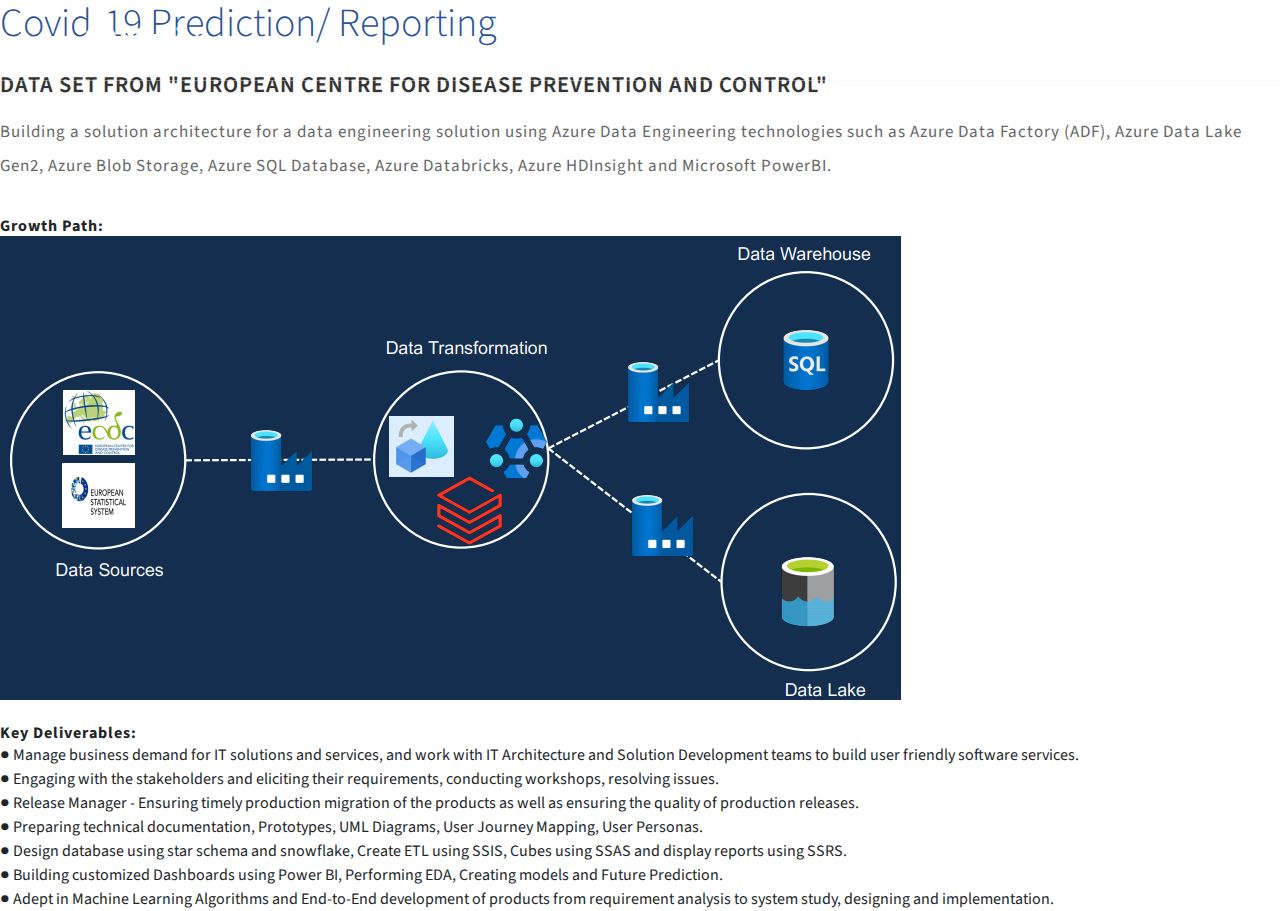
<file: portfolio1.html>
<!--
author: W3layouts
author URL: http://w3layouts.com
License: Creative Commons Attribution 3.0 Unported
License URL: http://creativecommons.org/licenses/by/3.0/
-->
<!DOCTYPE html>
<html lang="en">
<head>
<title>Felix Immanuel: Portfolio | Home :: w3layouts</title>
<!-- for-mobile-apps -->
<meta name="viewport" content="width=device-width, initial-scale=1">
<meta http-equiv="Content-Type" content="text/html; charset=utf-8" />
<meta name="keywords" content="Client Responsive web template, Bootstrap Web Templates, Flat Web Templates, Android Compatible web template, 
Smartphone Compatible web template, free webdesigns for Nokia, Samsung, LG, SonyEricsson, Motorola web design" />

    <script>
        addEventListener("load", function () {
            setTimeout(hideURLbar, 0);
        }, false);

        function hideURLbar() {
            window.scrollTo(0, 1);
        }
    </script>
	
	<!-- css files -->
    <link href="css/bootstrap.css" rel='stylesheet' type='text/css' /><!-- bootstrap css -->
    <link href="css/style.css" rel='stylesheet' type='text/css' /><!-- custom css -->
    <link href="css/font-awesome.min.css" rel="stylesheet"><!-- fontawesome css -->
	<!-- //css files -->
	
	<!-- google fonts -->
	<link href="//fonts.googleapis.com/css?family=Source+Sans+Pro:200,200i,300,300i,400,400i,600,600i,700,700i,900,900i&amp;subset=cyrillic,cyrillic-ext,greek,greek-ext,latin-ext,vietnamese" rel="stylesheet">
	<!-- //google fonts -->
	
</head>

<body>

<!-- header -->
<header>
	<nav class="navbar">
		<div class="container">
			<h1 class="wthree-logo">
				<a href="index.html" id="logoLink"><i class="fa fa-adjust"></i> <span>F</span>elix</a>
			</h1>

			<!-- menu -->
			<ul id="menu">
				<li>
					<input id="check02" type="checkbox" name="menu" />
					<label for="check02"><span class="fa fa-bars" aria-hidden="true"></span></label>
					<ul class="submenu">
						<li><a href="index.html" class="active">Home</a></li>
						<li><a href="#about">About Me</a></li>
						<li><a href="#services">Services</a></li>
						<li><a href="#experience">Experience</a></li>
						<li><a href="#portfolio">Portfolio</a></li>
						<li><a href="#testimonials">Testimonials</a></li>
						<li><a href="#contact">Contact Me</a></li>
					</ul>
				</li>
			</ul>
			<!-- //menu -->

		</div>
	</nav>
</header>
<!-- //header -->

<section id="content1">
	<div class="menu-grids">
		<div class="t-in">
			<div class="text-info-sec">
				<div class="service-in text-left">
					<div class="card" >
						<div class="card-body p-0">
							<h3 class="mb-md-4">Covid-19 Prediction/ Reporting</h3>
							<h5 class="my-3 card-title" data-aos="fade-left">Data Set from "European Centre for Disease Prevention and Control"</h5>
							<p class="card-text" data-aos="fade-left">Building a solution architecture for a data engineering solution using Azure Data Engineering technologies such as Azure Data Factory (ADF), Azure Data Lake Gen2, Azure Blob Storage, Azure SQL Database, Azure Databricks, Azure HDInsight and Microsoft PowerBI.
								<br><br></p>
							<p><h6><b>Growth Path:</b></h6>
								<img src="images/1. Architecture.png" alt="" class="img-fluid" />
							</p><br>
							<p><h6><b>Key Deliverables:</b></h6>
								● Manage business demand for IT solutions and services, and work with IT Architecture and Solution Development teams to build user friendly software services.<br>
								● Engaging with the stakeholders and eliciting their requirements, conducting workshops, resolving issues.<br>
								● Release Manager - Ensuring timely production migration of the products as well as ensuring the quality of production releases.<br>
								● Preparing technical documentation, Prototypes, UML Diagrams, User Journey Mapping, User Personas.<br>
								● Design database using star schema and snowflake, Create ETL using SSIS, Cubes using SSAS and display reports using SSRS.<br>
								● Building customized Dashboards using Power BI, Performing EDA, Creating models and Future Prediction.<br>
								● Adept in Machine Learning Algorithms and End-to-End development of products from requirement analysis to system study, designing and implementation.
							</p>
						</div>
					</div>
				</div>
			</div>
		</div>
	</div>
</section>



</body>
</file>
<file: css/style.css>
/*--
Author: W3layouts
Author URL: http://w3layouts.com
License: Creative Commons Attribution 3.0 Unported
License URL: http://creativecommons.org/licenses/by/3.0/
--*/
html,
body {
    margin: 0;
    font-size: 100%;
    background: #fff;
	font-family: 'Source Sans Pro', sans-serif;
}

body a {
    text-decoration: none;
    transition: 0.5s all;
    -webkit-transition: 0.5s all;
    -moz-transition: 0.5s all;
    -o-transition: 0.5s all;
    -ms-transition: 0.5s all;

}
html {
  scroll-behavior: smooth;
}
body img {
    max-width: 100%;
}

a:hover {
    text-decoration: none;
}

input[type="button"],
input[type="submit"],
input[type="text"],
input[type="email"],
input[type="search"] {
    transition: 0.5s all;
    -webkit-transition: 0.5s all;
    -moz-transition: 0.5s all;
    -o-transition: 0.5s all;
    -ms-transition: 0.5s all;
}

h1,
h2,
h3,
h4,
h5,
h6 {
    margin: 0;
    letter-spacing: 1px;
}

p {
    margin: 0;
    line-height: 2em;
    letter-spacing: 1px;
}

ul {
    margin: 0;
    padding: 0;
    list-style-type: none;
}

/*--/navbar--*/
header {
    position: absolute;
    width: 100%;
    z-index: 9;
}

/* menu */
ul#menu {
    position: absolute;
    /* top: 2%; */
    /* width: 3em; */
    /* height: 3em; */
    margin: 0;
    /* background: rgba(21, 30, 37, 0.32); */
    color: #fff;
    z-index: 99;
    right: 14%;
    font-size: 29px;
}

ul#menu>li {
    float: left;
    list-style-type: none;
    position: relative;
    width: 100%;
}

ul#menu label {
    position: relative;
    display: block;
    transition: background 0.3s;
    cursor: pointer;
    text-align: center;
    margin: 0;
}

ul#menu label span {
    line-height: 1em;
}

ul#menu input {
    display: none
}

/*show the second levele menu of the selected voice*/

ul#menu input:checked~ul.submenu {
    max-height: 360px;
    transition: max-height 0.5s ease-in;
}

/*style for the second level menu*/

ul.submenu {
    max-height: 0;
    padding: 0;
    overflow: hidden;
    list-style-type: none;
    background: #f7f7f7;
    transition: max-height 0.5s ease-out;
    position: absolute;
    min-width: 8em;
    right: 0;
    border-radius: 4px;
    -webkit-border-radius: 4px;
    -o-border-radius: 4px;
    -ms-border-radius: 4px;
    -moz-border-radius: 4px;
    box-shadow: 0 1px 8px rgba(20, 21, 21, 0.37);
    -webkit-box-shadow: 0 1px 8px rgba(20, 21, 21, 0.37);
    -moz-box-shadow: 0 1px 8px rgba(20, 21, 21, 0.37);
}

ul.submenu li a {
    display: block;
    padding: 9px;
    color: #000;
    text-align: center;
	text-transform: uppercase;
    color: #3b5fa1;
    letter-spacing: 1px;
    font-size: 16px;
    font-weight: 600;
}

ul.submenu li a:hover,
ul.submenu li a.active {
    color: #2a5298;
}

/* //menu */
.navbar {
	padding: 1em 2em;
	border-bottom: 1px solid rgba(243, 242, 242, 0.41);
}

h1.wthree-logo a {
	text-transform: capitalize;
	font-size: 0.9em;
	font-weight: 400;
	color: #fff;
}

h1.wthree-logo a span {
	font-weight: 800;
}

a.scroll.bnr-btn{
    background: #fff;
    border: 2px solid #fff;
    text-transform: capitalize;
    color: #2a5298;
    padding: 10px 25px;
    display: inline-block;
    margin-top: 2em;
    letter-spacing: 1px;
    font-size: 16px;
    font-weight: 600;
}
a.scroll.bnr-btn1 {
    background: transparent;
    border: 2px solid #fff;
    text-transform: capitalize;
    color: #fff;
    padding: 10px 25px;
    display: inline-block;
    margin-top: 2em;
    letter-spacing: 1px;
    font-size: 16px;
    font-weight: 600;
}

a.scroll.bnr-btn i{
    vertical-align: middle;
}


.bnr-w3pvt-txt {
	margin-left: 0em;
}

/* banner */

.banner-w3pvt {
	background: url(../images/banner.jpg) no-repeat center;
	background-size: cover;
	position: relative;
}

.bnr-txt-w3pvt {
    margin: 12em 0 9em;
}
.banner-w3pvt:before {
	content: '';
	position: absolute;
	width: 100%;
	height: 100%;
	top: 0;
	left: 0;
	background: rgba(0, 0, 0, 0.5);
	background-size: cover;
	opacity: 0.9;
	background: #1e3c72;  /* fallback for old browsers */
	background: -webkit-linear-gradient(to right, #2a5298, rgba(30, 60, 114, 0.59));  /* Chrome 10-25, Safari 5.1-6 */
	background: linear-gradient(to right, #2a5298, rgba(30, 60, 114, 0.59)); /* W3C, IE 10+/ Edge, Firefox 16+, Chrome 26+, Opera 12+, Safari 7+ */

}
.bnr-w3pvt-txt h2 {
    font-size: 60px;
    font-weight: 600;
    color: #fff;
	text-shadow: 0 1px 2px rgba(0, 0, 0, 0.37);
}
.bnr-w3pvt-txt p {
    color: #eee;
}

.bnr-w3pvt-txt h6 {
    font-size: 17px;
    color: #fff;
    margin-bottom: 30px;
    position: relative;
    text-transform: capitalize;
}

.bnr-w3pvt-txt h6:after {
    position: absolute;
    content: '';
    width: 8%;
	height: 1px;
    background: #fff;
    left: 0;
	bottom: -70%
}
.bnr-w3pvt-txt h2 span{
}
.bnr-w3pvt-txt h4 {
    text-transform: capitalize;
    color: #eee;
    letter-spacing: 1px;
    font-size: 26px;
}
ul.social_section_1info li {
    display: inline-block;
}
ul.social_section_1info a {
    margin-right: 4px;
    width: 40px;
    height: 40px;
    display: block;
    background: #3b5fa1;
    text-align: center;
    line-height: 40px;
    border-radius: 50%;
    -webkit-border-radius: 50%;
    -moz-border-radius: 50%;
    -ms-border-radius: 50%;
    -o-border-radius: 50%;
}
ul.social_section_1info a span.fa {
    color: #fff;
    font-size: 13.5px;
    line-height: 40px;
}
/* //banner */

/*-- about --*/

.about{
	position: relative;
}
h3.position {
    position: absolute;
    font-size: 60px;
    font-weight: 800;
    letter-spacing: 5px;
    transform: rotate(90deg);
    right: -2%;
    top: 30%;
    color: #333;
}
.about-right h4.main {
    font-size: 24px;
    text-transform: capitalize;
    font-weight: 600;
    margin: 1em 0;
}
.about-right {
    padding: 3em;
}
.about-right p {
    font-size: 16px;
    color: #777;
}
a.abt-btn {
    background: #2a5298;
    border: 2px solid #2a5298;
    text-transform: capitalize;
    color: #fff;
    padding: 10px 25px;
    display: inline-block;
    margin-top: 2em;
    letter-spacing: 1px;
    font-size: 15px;
    font-weight: 600;
}
.about-right-inner h4 {
    font-size: 24px;
    text-transform: capitalize;
    font-weight: 600;
    line-height: 38px;
}
.about-right-inner p {
    line-height: 28px;
}
.progress-one .progress {
    height: 0.3rem;
}
.progress {
    font-size: 0.75em;
    line-height: 8em;
    text-align: center;
    background-color: #d6d9da;
    border-radius: 0.25rem;
    margin-bottom: 1em;
}
.about-right-inner h4.progress-tittle {
    color: #888;
    font-size: 0.85em;
    text-transform: uppercase;
    margin-bottom: .5em;
    letter-spacing: 1px;
    line-height: inherit;
}

/*-- //about --*/

/*-- services --*/
.services{
	background: #f8f9fa;
}
.panel-thumbnail p {
    font-size: 17px;
    color: #777;
    line-height: 28px;
}
.panel-thumbnail h4 {
    font-size: 20px;
    text-transform: capitalize;
    font-weight: 600;
}
.panel-thumbnail h3 {
    color: #2a5298;
}
.panel-thumbnail img {
    width: 150px;
}
.panel.panel-default {
    box-shadow: 0px 2px 5px 2px rgba(76, 110, 245, .1);
	background: #fff;
    padding: 1.5em;
}
h3.heading {
    font-size: 40px;
    font-weight: 600;
	color: #333;
}
/*-- //services --*/


/*--/tabs --*/

.tech-btm h5 {
	font-size: 0.9em;
	line-height: 1.4em;
	font-weight: 600;
}

.menu-img-info h5 {
	font-size: 1.8em;
	color: #7b7d80;
	text-shadow: 0 1px 2px rgba(0, 0, 0, 0.37);
	line-height: 1.4em;
}

p.sub-meta {
	color: #1cbbb4;
	font-size: 1.2em;
	font-weight: 600;
}

.text-info-sec p {
	color: #666;
	font-size: 17px;
}

.text-info-sec h3 {
    font-size: 2.5em;
    color: #2a5298;
    font-weight: 300;
    text-transform: capitalize;
    letter-spacing: 0;
}
.text-info-sec h5 {
	font-size: 1.4em;
	color: #333;
	text-shadow: 0 1px 2px rgba(18, 18, 19, 0.13);
	font-weight: 600;
	text-transform: uppercase;
}
.text-info-sec i {
    color: #333;
    font-size: 50px;
}
.card {
    border: none;
}
.tab-main img {
    width: 65px;
}
.tab-main .card img {
    width: 80px;
}
.middile-inner-con h5 {
    font-size: 24px;
    text-transform: capitalize;
    font-weight: 400;
    color: #333;
}
.tab-main section {
    display: none;
    padding: 2em 0 0;
    border-top: 1px solid #abc;
}

.tab-main input {
    display: none;
}

.tab-main label {
    display: inline-block;
    margin: 0 0 -1px;
    width: 32.8%;
    text-align: left;
    color: #1e272e;
    padding: 0.2em 0em;
    letter-spacing: 1px;
    background: bottom;
    font-size: 20px;
    border-left: 4px solid transparent;
    font-weight: 600;
    text-transform: uppercase;
}

.tab-main span {
    margin-right: 0.5em;
}

.tab-main label:before {
    font-family: fontawesome;
    font-weight: normal;
    margin-right: 10px;
    opacity: 0;
}

.tab-main label:hover {
    cursor: pointer;
}

.tab-main input:checked + label {
    border-bottom: 1px solid #fff;
    color: #2a5298;
    border-bottom: 2px solid;
    background: #f8f9fa;
    font-size: 20px;
    padding: 0.2em 0em;
    font-weight: 600;
    text-transform: uppercase;
}

.tab-main #tab1:checked ~ #content1,
.tab-main #tab2:checked ~ #content2,
.tab-main #tab3:checked ~ #content3,
.tab-main #tab4:checked ~ #content4 {
    display: block;
}

@media screen and (max-width: 800px) {
    .tab-main label:before {
        margin: 0;
        font-size: 18px;
    }
}

@media screen and (max-width: 500px) {
    .tab-main label {
        padding: 15px;
    }
}

/*--//tabs--*/

/*-- gallery --*/

/*********************** Demo - 9 *******************/
.box9 .box-content,.box9 .icon li,.box9 img{transition:all .35s ease 0s}
.box9 .icon,.box9 .title{width:100%;font-size:22px}
.box9{background:#fff;text-align:center;position:relative;padding: 2px}
.box9 img{width:100%;height:auto}
.box9:hover img{opacity:.5}
.box9 .box-content{padding:30px 10px 30px 0;background:rgba(0,0,0,.65);position:absolute;top:0;left:0;bottom:0;right:0;opacity:0}
.box9:hover .box-content{top:10px;left:10px;bottom:10px;right:10px;opacity:1}
.box9 .title{color:#fff;line-height:17px;margin:5px 0;position:absolute;bottom:55%}
.box10 .icon li a,.box9 .icon li a{line-height:38px;border-radius:50%}
.box9 .icon{list-style:none;padding:0;margin:0;position:absolute;top:50%}
.box9 .icon li{display:inline-block;opacity:0;transform:translateY(40px)}
.box9:hover .icon li{opacity:1;transform:translateY(0)}
.box9:hover .icon li:first-child{transition-delay:.1s}
.box9:hover .icon li:nth-child(2){transition-delay:.2s}
.box9 .icon li a{display:block;width:38px;height:38px;background:#f39c12;font-size:15px;color:#fff;margin-right:5px;transition:all .35s ease 0s;-webkit-transition:all .35s ease 0s}
.box9 .icon a:hover{background:#fff;color:#f39c12;}
@media only screen and (max-width:990px){}
}
p.paragraph {
    color: #888;
    font-size: 16px;
    text-transform: capitalize;
	position: relative;
    margin-left: 60px;
}
p.paragraph:after {
    position: absolute;
    content: '';
    width: 50px;
    height: 2px;
    background: #888;
    left: -60px;
    top: 50%;
}
/*-- //gallery --*/

/*-- quote --*/
.quote{
    background: url(../images/banner.jpg) 0px 0px;
    background-size: cover;
    position: relative;
}

.quote:before {
	content: '';
	position: absolute;
	width: 100%;
	height: 100%;
	top: 0;
	left: 0;
	background: rgba(0, 0, 0, 0.5);
	background-size: cover;
	opacity: 0.9;
	background: #1e3c72;  /* fallback for old browsers */
	background: -webkit-linear-gradient(to right, #e36596, rgba(30, 60, 114, 0.59));  /* Chrome 10-25, Safari 5.1-6 */
	background: linear-gradient(to right, #e36596, rgba(30, 60, 114, 0.59)); /* W3C, IE 10+/ Edge, Firefox 16+, Chrome 26+, Opera 12+, Safari 7+ */

}
.quote h4 {
    font-size: 25px;
    color: #eee;
    line-height: 45px;
    font-weight: 300;
}
.quote h5 {
    text-transform: capitalize;
    color: #fff;
    letter-spacing: 1px;
    font-size: 20px;
    margin: 20px 0;
    font-weight: 600;
}

/*-- quote --*/


/*-- clients --*/
.client{
	background: #f8f9fa;
}
.clients-info-grid p{
    color: #666;
    font-size: 17px;
}
.clients-txt-info p{
    font-size: 16px;
}
.clients-info-grid h4{
    font-size: 20px;
    text-transform: capitalize;
    font-weight: 600;
}
.clients-info-grid {
    background: #fff;
    padding: 1.5em;
	box-shadow: 0px 2px 15px 0px rgba(76, 110, 245, .1);
}
.img-position img {
	border-radius: 50%;
    width: 100px;
}
/*-- //clients --*/

/*-- contact --*/
.contact-form label {
    font-weight: 600;
    letter-spacing: 1px;
    color: #333;
}
.contact-form .form-control {
    padding: 0.8rem;
    color: #495057;
    border: 1px solid #ddd;
    border-radius: 0rem;
    letter-spacing: .5px;
    font-size: 16px;
}
.contact-form textarea {
    overflow: auto;
    resize: vertical;
    height: 8em;
}
.contact-form button.btn.btn-default {
    background: #2a5298;
    border: 2px solid #2a5298;
    text-transform: capitalize;
    color: #fff;
    padding: 10px 25px;
    display: inline-block;
    letter-spacing: 1px;
    font-size: 15px;
    font-weight: 600;
    border-radius: 0rem;
    margin-left: 1em;
}

.w3layouts-map iframe {
    width: 100%;
    min-height: 420px;
    padding: 10px;
    border: 4px solid #eee;
}

/*-- //contact --*/


/*-- footer --*/

footer {
    background: #222;
}
.copyright {
    background: #222;
    border-top: 1px solid #444;
}
footer p ,footer p a,.copyright p{
    color: #999;
}
.copyright p a{
    color: #ccc;
}
footer ul.social_section_1info a {
    background: none;
    margin: 0;
    line-height: initial;
    width: auto;
    height: auto;
    font-size: 13px;
    margin-left: 20px;
}
footer ul.social_section_1info a span.fa{
    color: #aaa;
    line-height: 35px;
    font-size: 13px;
}
h3.wthree-logo a {
    text-transform: capitalize;
    font-size: 1.2em;
    font-weight: 400;
    color: #fff;
}
h3.wthree-logo a span {
    font-weight: 800;
}
/*-- //footer --*/

/*-- move top --*/
.move-top {
    position: relative;
}

a.move-top {
    text-align: center;
    position: absolute;
    right: 1%;
    bottom: 0%;
}

a.move-top span{
    color: #fff;
    width: 36px;
    height: 36px;
    border: transparent;
    line-height: 2em;
    background: #333;
    border-radius: 50px;
    -webkit-border-radius: 50px;
    -o-border-radius: 50px;
    -moz-border-radius: 50px;
    -ms-border-radius: 50px;
}

/*-- //move top --*/


/*-- responsive design --*/

@media(max-width:1440px) {
    
}
@media(max-width:1280px) {
    .about-right h4.main {
		margin: 0em 0 .5em;
	}
	.bnr-w3pvt-txt h2 {
		font-size: 55px;
	}
	.bnr-w3pvt-txt h4 {
		font-size: 24px;
	}
	.about-right {
		padding: 3em 2em;
	}
	h3.position {
		font-size: 55px;
		right: -4%;
	}
}
@media(max-width:1080px) {
	.text-info-sec h3 {
		font-size: 2.3em;
	}
	.middile-inner-con h5 {
		font-size: 22px;
	}
	.quote h4 {
		font-size: 21px;
	}
}
@media(max-width:1024px) {
    .bnr-w3pvt-txt h2 {
		font-size: 50px;
	}
	.bnr-w3pvt-txt h4 {
		font-size: 21px;
	}
	.bnr-w3pvt-txt p {
		font-size: 15px;
	}
	.bnr-txt-w3pvt {
		margin: 10em 0 8em;
	}
	.about-right h4.main {
		font-size: 22px;
		letter-spacing: 0px;
	}
	.about-right {
		padding: 3em 0em 3em 2em;
	}
	h3.position {
		font-size: 50px;
		right: -6%;
	}
	.about-right-inner h4 {
		font-size: 21px;
		letter-spacing: 0px;
	}
}
@media(max-width:991px) {
    h3.position {
		font-size: 50px;
		right: 0%;
	}
	.tab-main img {
		width: 50px;
	}
	.tab-main label,.tab-main input:checked + label {
		font-size: 16px;
	}
	.text-info-sec p {
		font-size: 16px;
	}
	.clients-info-grid p {
		font-size: 16px;
	}
	footer {
		text-align: center;
	}
	.w3layouts-map iframe {
		min-height: 380px;
	}
}
@media(max-width:800px) {
    h3.position {
		right: -5%;
		top: 20%;
	}
}
@media(max-width:768px) {
    .bnr-w3pvt-txt h2 {
		font-size: 45px;
	}
	.bnr-txt-w3pvt {
		margin: 9em 0 6em;
	}
	a.scroll.bnr-btn,a.scroll.bnr-btn1 {
		font-size: 15px;
	}
	h3.position {
		right: -9%;
		top: 20%;
	}
}
@media(max-width:736px) {
    .about .col-lg-5 img {
		width: 80%;
	}
	.panel-thumbnail img {
		width: 100px;
	}
	.tab-main label img {
		display: block;
		margin: auto;
		text-align:center;
	}
	.middile-inner-con h5 {
		font-size: 20px;
		letter-spacing: 0px;
	}
	.text-info-sec h3 {
		font-size: 2em;
	}
	.clients-info-grid h4 {
		font-size: 18px;
		letter-spacing: 0px;
	}
	h3.heading {
		font-size: 35px;
	}
	h1.wthree-logo a {
		font-size: 0.8em;
	}
	h3.wthree-logo a {
		font-size: 1.1em;
	}
	.w3layouts-map iframe {
		min-height: 350px;
	}
}
@media(max-width:667px) {
    .bnr-txt-w3pvt {
		margin: 8em 0 5em;
	}
	.bnr-w3pvt-txt h2 {
		font-size: 40px;
	}
	.bnr-w3pvt-txt h4 {
		font-size: 19px;
	}
	a.scroll.bnr-btn, a.scroll.bnr-btn1 {
		margin-top: 1em;
	}
	.w3layouts-map iframe {
		min-height: 300px;
	}
}
@media(max-width:600px) {
	.quote {
		background: url(../images/banner.jpg) center;
		background-size: cover;
	}
}
@media(max-width:568px) {
    .navbar {
		padding: 1em 1em;
	}
	ul#menu {
		right: 8%;
	}
	.bnr-txt-w3pvt {
		margin: 9em 0 4em;
	}
	.bnr-w3pvt-txt h6 {
		margin-bottom: 25px;
	}
	h3.position {
		right: -8%;
		top: 14%;
		font-size: 40px;
	}
	.myphoto-sign {
		width: 40%;
		margin-bottom: 2em;
	}
	a.abt-btn {
		background: #2a5298;
		margin-top: 1em;
	}
}
@media(max-width:480px) {
    .bnr-w3pvt-txt h2 {
		font-size: 35px;
	}
	.bnr-w3pvt-txt h4 {
		font-size: 18px;
	}
	.bnr-w3pvt-txt h6 {
		margin-bottom: 20px;
		font-size: 16px;
	}
	h3.position {
		right: -11%;
	}
	.tab-main label, .tab-main input:checked + label {
		font-size: 16px;
		padding: 10px;
		text-align: center;
	}
	.text-info-sec h3 {
		font-size: 1.8em;
	}
	.quote h4 {
		font-size: 20px;
		line-height: 35px;
	}
	.quote h5 {
		font-size: 18px;
		margin: 15px 0;
	}
	h3.heading {
		font-size: 30px;
	}
}
@media(max-width:415px) {
    .navbar {
		padding: .5em 0em;
	}
	h1.wthree-logo a {
		font-size: 0.7em;
	}
	ul#menu {
		right: 5%;
	}
	.bnr-w3pvt-txt h2 {
		font-size: 30px;
	}
	.bnr-w3pvt-txt h6 {
		font-size: 15px;
	}
	h3.position {
		font-size: 35px;
		letter-spacing: 1px;
		right: -10%;
	}
	.about-right {
		padding: 2em 0em 2em 1em;
	}
	.about-right h4.main {
		font-size: 19px;
	}
	.about-right p {
		font-size: 15px;
	}
	.tab-main label, .tab-main input:checked + label {
		font-size: 15px;
		padding: 10px;
		border-left: none;
		width: 32.6%;
	}
	.tab-main section {
		padding: 1em 0 0;
	}
	.quote h4 {
		font-size: 19px;
	}
	.box9 .icon, .box9 .title {
		font-size: 17px;
	}
	.clients-info-grid p {
		font-size: 15px;
		line-height: 1.8em;
	}
	p {
		line-height: 1.8em;
	}
	footer p, footer p a, .copyright p {
		font-size: 15px;
	}
	h3.wthree-logo a {
		font-size: 1em;
	}
	a.scroll.bnr-btn, a.scroll.bnr-btn1 {
		font-size: 14px;
	}
	ul.submenu li a {
		font-size: 15px;
	}
}
@media(max-width:384px) {
    a.scroll.bnr-btn, a.scroll.bnr-btn1 {
		font-size: 13px;
	}
	.bnr-w3pvt-txt h4 {
		font-size: 16px;
		letter-spacing: 0.5px;
	}
	.bnr-w3pvt-txt h6 {
		margin-bottom: 15px;
		font-size: 14px;
	}
	.bnr-txt-w3pvt {
		margin: 8em 0 3em;
	}
	ul.submenu li a {
		letter-spacing: .5px;
		font-size: 14px;
	}
	ul.submenu {
		min-width: 6em;
	}
	.about-right {
		padding: 2em 0em 2em 0em;
	}
	h3.position {
		top: 13%;
	}
}
@media(max-width:375px) {
    
}
@media(max-width:320px) {
    
}

/*-- //responsive design --*/
</file>
